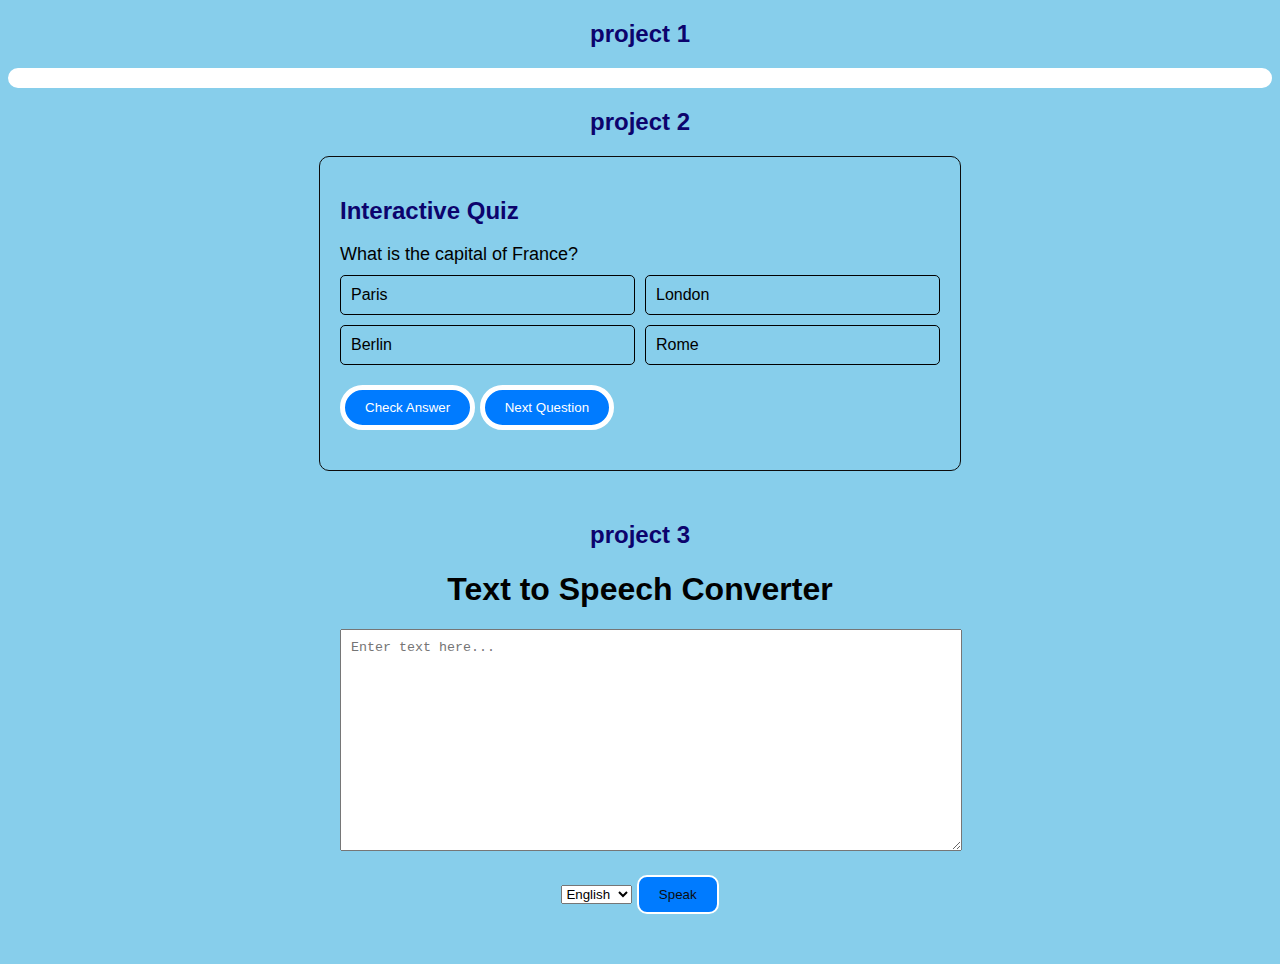
<file: index.html>
<!DOCTYPE html>
<html lang="en">
<head>
<meta charset="UTF-8">
<meta name="viewport" content="width=device-width, initial-scale=1.0">
<link rel="stylesheet" href="style.css">
<head>
  
   <script>
    function updateClock() {
      var now = new Date();
      var hours = now.getHours();
      var minutes = now.getMinutes();
      var seconds = now.getSeconds();
      var meridiem = "AM";
    
      if (hours >= 12) {
        meridiem = "PM";
        hours = hours % 12;
      }
    
      hours = hours === 0 ? 12 : hours;
      hours = hours < 10 ? "0" + hours : hours;
      minutes = minutes < 10 ? "0" + minutes : minutes;
      seconds = seconds < 10 ? "0" + seconds : seconds;
    
      var timeString = hours + ":" + minutes + ":" + seconds + " " + meridiem;
      document.getElementById("clock").innerHTML = timeString;
    }
    
    setInterval(updateClock, 1000);
    updateClock();
   </script>

  <title>Interactive Quiz</title>

  
</head>
<body>

  <h2 class="pro">project 1</h2>
  <div id="clock"></div>
  <h2 class="p">project 2</h2>
<div class="quiz-container">
  <h2>Interactive Quiz</h2>
  <div class="question" id="question"></div>
  <div class="options" id="options"></div>
  <button class="btn" id="checkButton" onclick="checkAnswer()" disabled>Check Answer</button>
  <button class="btn" id="nextButton" onclick="nextQuestion()">Next Question</button>
  <!-- <button class="btn" id="prevButton" onclick="prevQuestion()">Previous Question</button> -->
  <div class="result" id="result"></div>
</div>

<script>
  const quizData = [
    {
      question: "What is the capital of France?",
      options: ["Paris", "London", "Berlin", "Rome"],
      correctAnswer: "Paris"
    },
    {
      question: "Which planet is known as the Red Planet?",
      options: ["Jupiter", "Mars", "Venus", "Saturn"],
      correctAnswer: "Mars"
    },
    {
      question: "Who wrote the Harry Potter series?",
      options: ["J.K. Rowling", "Stephenie Meyer", "George R.R. Martin", "J.R.R. Tolkien"],
      correctAnswer: "J.K. Rowling"
    },
    {
      question: "What is the chemical symbol for water?",
      options: ["H2O", "CO2", "NaCl", "CH4"],
      correctAnswer: "H2O"
    },
   
    {
      question: "Which is the largest ocean on Earth?",
      options: ["Atlantic Ocean", "Indian Ocean", "Arctic Ocean", "Pacific Ocean"],
      correctAnswer: "Pacific Ocean"
    },
    {
      question: "Who discovered gravity?",
      options: ["Isaac Newton", "Albert Einstein", "Galileo Galilei", "Stephen Hawking"],
      correctAnswer: "Isaac Newton"
    },
    {
      question: "What is the tallest mountain in the world?",
      options: ["Mount Everest", "K2", "Kangchenjunga", "Lhotse"],
      correctAnswer: "Mount Everest"
    },
    {
      question: "What is the largest mammal in the world?",
      options: ["Blue Whale", "African Elephant", "Giraffe", "Hippopotamus"],
      correctAnswer: "Blue Whale"
    },
    {
      question: "Who painted the Mona Lisa?",
      options: ["Leonardo da Vinci", "Pablo Picasso", "Vincent van Gogh", "Michelangelo"],
      correctAnswer: "Leonardo da Vinci"
    },
    {
      question: "What is the chemical symbol for gold?",
      options: ["Au", "Ag", "Fe", "Cu"],
      correctAnswer: "Au"
    }
  ];

  const questionElement = document.getElementById('question');
  const optionsElement = document.getElementById('options');
  const resultElement = document.getElementById('result');
  const checkButton = document.getElementById('checkButton');
  const nextButton = document.getElementById('nextButton');
  let currentQuestion = 0;
  let score = 0;

  function loadQuestion() {
    const currentQuizData = quizData[currentQuestion];
    questionElement.textContent = currentQuizData.question;
    optionsElement.innerHTML = "";
    currentQuizData.options.forEach(option => {
      const optionElement = document.createElement('div');
      if(option === "H2O")
      {
        optionElement.innerHTML = "H<sub>2</sub>O" ;
      }
      else if(option === "CO2")
      {
        optionElement.innerHTML = "CO<sub>2</sub>" ;
      }

      else if(option === "CH4")
      {
        optionElement.innerHTML = "CH<sub>4</sub>" ;
      } 
      else
      {optionElement.textContent = option;}
      optionElement.classList.add('option');
      optionElement.onclick = function() {
        selectOption(option, currentQuizData.correctAnswer);
      };
      optionsElement.appendChild(optionElement);
    });
  }

  function selectOption(selectedOption, correctAnswer) {
    checkButton.disabled = false; // Enable the "Check Answer" button when an option is selected
    if (selectedOption === correctAnswer) {
      score++;
    }
    const options = document.querySelectorAll('.option');
    options.forEach(option => {
      option.style.pointerEvents = 'none'; // Disable selecting other options
      if (option.textContent === correctAnswer) {
        option.style.backgroundColor = 'green'; // Highlight correct answer
      } else {
        option.style.backgroundColor = 'red'; // Highlight incorrect answer
      }
    });
  }

  function checkAnswer() {
    const currentQuizData = quizData[currentQuestion];
    const options = document.querySelectorAll('.option');
    options.forEach(option => {
      option.style.pointerEvents = 'none'; // Disable selecting other options
      if (option.textContent === currentQuizData.correctAnswer) {
        option.style.backgroundColor = 'green'; // Highlight correct answer
      } else {
        option.style.backgroundColor = 'red'; // Highlight incorrect answer
      }
    });

    // Show the result only if it's the last question
    if (currentQuestion === quizData.length - 1) {
      showResult();
    }
  }

  function nextQuestion() {
    if (currentQuestion < quizData.length - 1) {
      currentQuestion++;
      loadQuestion();
      resultElement.textContent = ""; // Clear the result display
      checkButton.disabled = true; // Disable "Check Answer" button when moving to the next question
    }
  }

  /* function prevQuestion() {
    if (currentQuestion > 0) {
      currentQuestion--;
      loadQuestion();
      resultElement.textContent = ""; // Clear the result display
    }
  } */

  function showResult() {
    resultElement.textContent = `Your Score: ${score} out of ${quizData.length}`;
  }

  loadQuestion();
</script>



<div class="container">
    <h2>project 3</h2>
    <h1>Text to Speech Converter</h1>
    <textarea id="textToSpeak" placeholder="Enter text here..."></textarea>
    <select id="languageSelect">
        <option value="en">English</option>
        <option value="es">Spanish</option>
        <option value="ar">Arabic</option>
        <!-- Add more language options as needed -->
    </select>
    <button onclick="speak()">Speak</button>
</div>

<script>
    function speak() {
        var text = document.getElementById("textToSpeak").value;
        var language = document.getElementById("languageSelect").value;
        var speechSynthesis = window.speechSynthesis;
        var speech = new SpeechSynthesisUtterance();
        speech.text = text;
        speech.lang = language;
        if (language === 'ar') {
            speech.rate = 0.9; // Adjust speech rate
            speech.pitch = 1.0; // Adjust speech pitch
        }
        speechSynthesis.speak(speech);
    }
</script>
  </body>
</html>
</file>
<file: style.css>
#clock{
    font-size: 3rem;
    font-weight: bold;
    padding: auto;
    border-radius: 15px;
    border: 2px solid rgb(63, 58, 187);
    color: rgb(13, 13, 13);
    text-align: center;
    background-color:#007bff;
    border: 10px solid white;
    border-radius: 100em;
  }
  .pro{
    text-align: center;
   }


    .p{
        text-align: center;
    }
    body {
      font-family: Arial, sans-serif;
      background-color: skyblue;
    }
    .quiz-container {
      max-width: 600px;
      margin: 0 auto;
      padding: 20px;
      border: 1px solid #0c0c0c;
      border-radius: 10px;
    }
    .question {
      font-size: 18px;
      margin-bottom: 10px;
    }
    .options {
      display: grid;
      grid-template-columns: repeat(2, 1fr);
      gap: 10px;
    }
    .option {
      padding: 10px;
      border: 1px solid #000000;
      border-radius: 5px;
      cursor: pointer;
    }
    .option:hover {
      background-color: #f0f0f0;
    }
    .btn {
      margin-top: 20px;
      padding: 10px 20px;
      background-color: #007bff;
      color: #fff;
      border: 5px solid white;
      border-radius: 50px;
      cursor: pointer;
    }
    .result {
      margin-top: 20px;
      font-weight: bold;
    }
    h2{
        color: rgb(12, 3, 109);
    }
  
    body {
        font-family: Arial, sans-serif;
    }
    .container {
        max-width: 600px;
        margin: 50px auto;
        text-align: center;
    }
    textarea {
        width: 100%;
        height: 200px;
        margin-bottom: 20px;
        padding: 10px;
    }
    button {
        padding: 10px 20px;
        background-color: #007bff;
        color: #0c0c0c;
        border: 100px;
        border-radius: 5px;
        cursor: pointer;
        border: 2px solid white;
        border-radius: 10px;
    }
    button:hover {
        background-color: #0056b3;
    }
</file>
